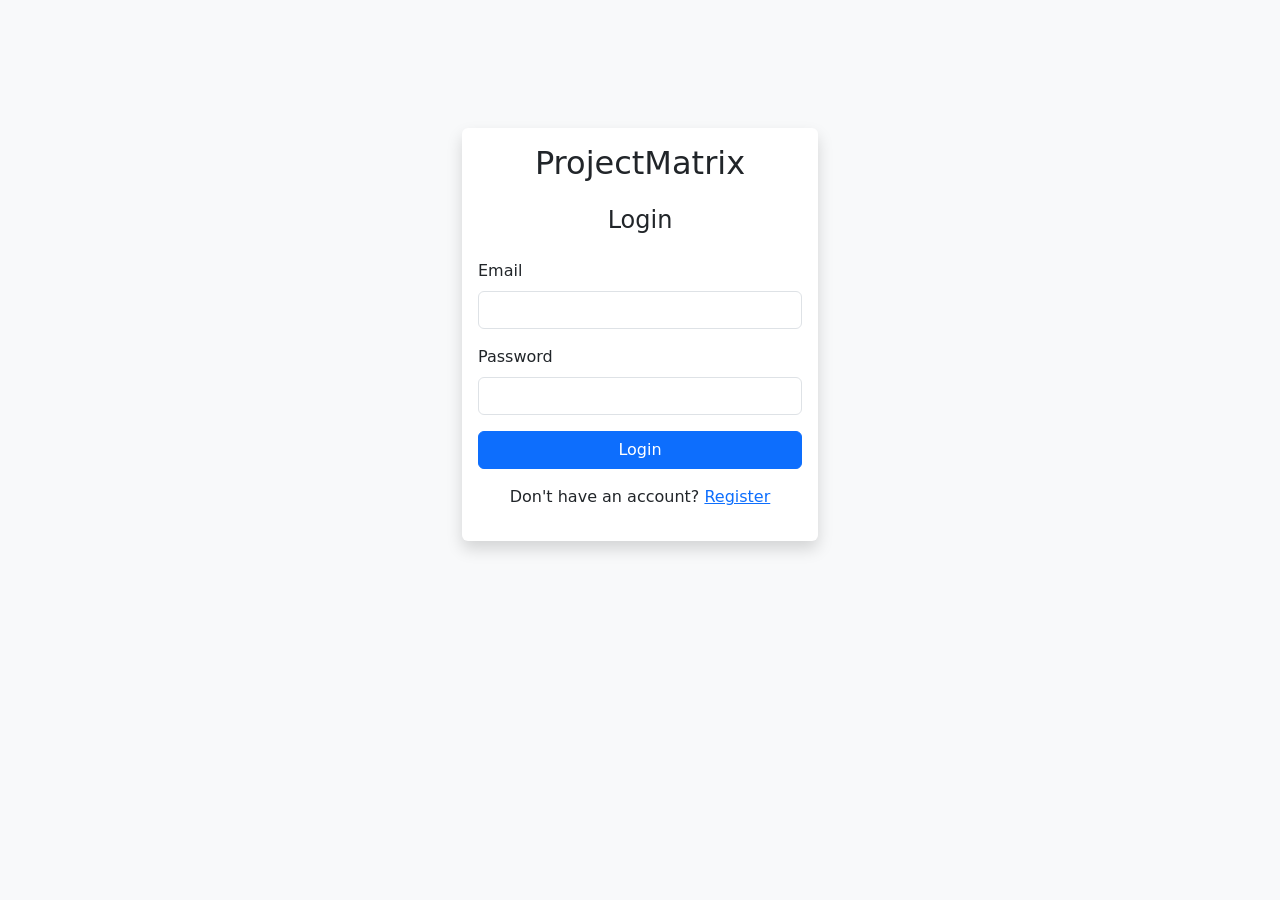
<file: Frontend/index.html>
<!DOCTYPE html>
<html lang="en">
<head>
    <meta charset="UTF-8">
    <meta name="viewport" content="width=device-width, initial-scale=1.0">
    <title>ProjectMatrix - Login</title>
    <link href="https://cdn.jsdelivr.net/npm/bootstrap@5.3.0/dist/css/bootstrap.min.css" rel="stylesheet">
    <link rel="stylesheet" href="css/styles.css">
</head>
<body>
<div class="container mt-5">
    <div class="row justify-content-center">
        <div class="col-md-6 col-lg-4">
            <div class="card shadow">
                <div class="card-body">
                    <h2 class="text-center mb-4">ProjectMatrix</h2>
                    <h4 class="text-center mb-4">Login</h4>

                    <div id="alertContainer"></div>

                    <form id="loginForm">
                        <div class="mb-3">
                            <label for="email" class="form-label">Email</label>
                            <input type="email" class="form-control" id="email" required>
                        </div>
                        <div class="mb-3">
                            <label for="password" class="form-label">Password</label>
                            <input type="password" class="form-control" id="password" required>
                        </div>
                        <button type="submit" class="btn btn-primary w-100" id="loginBtn">
                            <span id="loginText">Login</span>
                            <span id="loginSpinner" class="spinner-border spinner-border-sm d-none" role="status"></span>
                        </button>
                    </form>

                    <div class="text-center mt-3">
                        <p>Don't have an account? <a href="register.html">Register</a></p>
                    </div>
                </div>
            </div>
        </div>
    </div>
</div>

<script src="js/api.js"></script>
<script src="js/auth.js"></script>
</body>
</html>
</file>
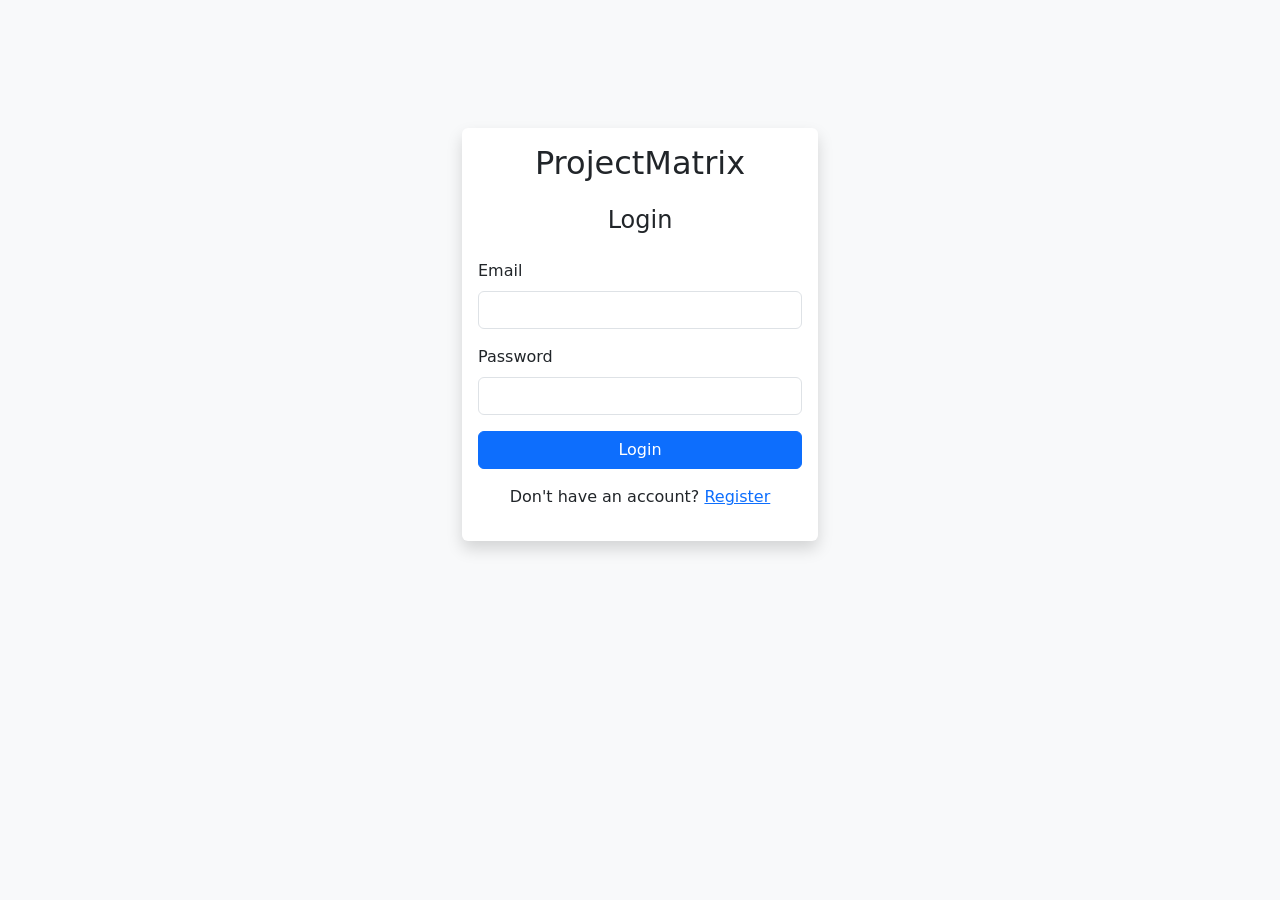
<file: Frontend/admin.html>
<!DOCTYPE html>
<html lang="en">
<head>
    <meta charset="UTF-8">
    <meta name="viewport" content="width=device-width, initial-scale=1.0">
    <title>ProjectMatrix - Admin Panel</title>
    <link href="https://cdn.jsdelivr.net/npm/bootstrap@5.3.0/dist/css/bootstrap.min.css" rel="stylesheet">
    <link rel="stylesheet" href="css/styles.css">
</head>
<body>
<nav class="navbar navbar-expand-lg navbar-dark bg-primary">
    <div class="container-fluid">
        <a class="navbar-brand" href="#">ProjectMatrix</a>
        <button class="navbar-toggler" type="button" data-bs-toggle="collapse" data-bs-target="#navbarNav">
            <span class="navbar-toggler-icon"></span>
        </button>
        <div class="collapse navbar-collapse" id="navbarNav">
            <ul class="navbar-nav me-auto">
                <li class="nav-item">
                    <a class="nav-link" href="dashboard.html">Dashboard</a>
                </li>
                <li class="nav-item">
                    <a class="nav-link" href="projects.html">Projects</a>
                </li>
                <li class="nav-item">
                    <a class="nav-link" href="tasks.html">Tasks</a>
                </li>
                <li class="nav-item">
                    <a class="nav-link active" href="admin.html">Admin</a>
                </li>
            </ul>
            <div class="navbar-text me-3">
                Welcome, <span id="userName"></span>
            </div>
            <button class="btn btn-outline-light" onclick="logout()">Logout</button>
        </div>
    </div>
</nav>

<div class="container mt-4">
    <div class="d-flex justify-content-between align-items-center mb-4">
        <h2>User Management</h2>
        <button class="btn btn-primary" data-bs-toggle="modal" data-bs-target="#userModal">
            Create User
        </button>
    </div>

    <div id="alertContainer"></div>

    <div class="table-responsive">
        <table class="table table-striped">
            <thead>
            <tr>
                <th>ID</th>
                <th>Name</th>
                <th>Email</th>
                <th>Role</th>
                <th>Status</th>
                <th>Created At</th>
                <th>Actions</th>
            </tr>
            </thead>
            <tbody id="usersTableBody">
            <tr>
                <td colspan="7" class="text-center">
                    <div class="spinner-border" role="status"></div>
                </td>
            </tr>
            </tbody>
        </table>
    </div>
</div>

<!-- User Modal -->
<div class="modal fade" id="userModal" tabindex="-1">
    <div class="modal-dialog">
        <div class="modal-content">
            <div class="modal-header">
                <h5 class="modal-title" id="userModalTitle">Create User</h5>
                <button type="button" class="btn-close" data-bs-dismiss="modal"></button>
            </div>
            <form id="userForm">
                <div class="modal-body">
                    <input type="hidden" id="userId">
                    <div class="row">
                        <div class="col-md-6 mb-3">
                            <label for="userFirstName" class="form-label">First Name</label>
                            <input type="text" class="form-control" id="userFirstName" required>
                        </div>
                        <div class="col-md-6 mb-3">
                            <label for="userLastName" class="form-label">Last Name</label>
                            <input type="text" class="form-control" id="userLastName" required>
                        </div>
                    </div>
                    <div class="mb-3">
                        <label for="userEmail" class="form-label">Email</label>
                        <input type="email" class="form-control" id="userEmail" required>
                    </div>
                    <div class="mb-3" id="passwordGroup">
                        <label for="userPassword" class="form-label">Password</label>
                        <input type="password" class="form-control" id="userPassword">
                        <small class="text-muted">Leave blank to keep existing password</small>
                    </div>
                    <div class="mb-3">
                        <label for="userRole" class="form-label">Role</label>
                        <select class="form-control" id="userRole" required>
                            <option value="USER">USER</option>
                            <option value="MANAGER">MANAGER</option>
                            <option value="ADMIN">ADMIN</option>
                        </select>
                    </div>
                    <div class="form-check mb-3">
                        <input class="form-check-input" type="checkbox" id="userActive" checked>
                        <label class="form-check-label" for="userActive">
                            Active
                        </label>
                    </div>
                </div>
                <div class="modal-footer">
                    <button type="button" class="btn btn-secondary" data-bs-dismiss="modal">Cancel</button>
                    <button type="submit" class="btn btn-primary">Save User</button>
                </div>
            </form>
        </div>
    </div>
</div>

<script src="https://cdn.jsdelivr.net/npm/bootstrap@5.3.0/dist/js/bootstrap.bundle.min.js"></script>
<script src="js/api.js"></script>
<script src="js/utils.js"></script>
<script src="js/admin.js"></script>
</body>
</html>
</file>
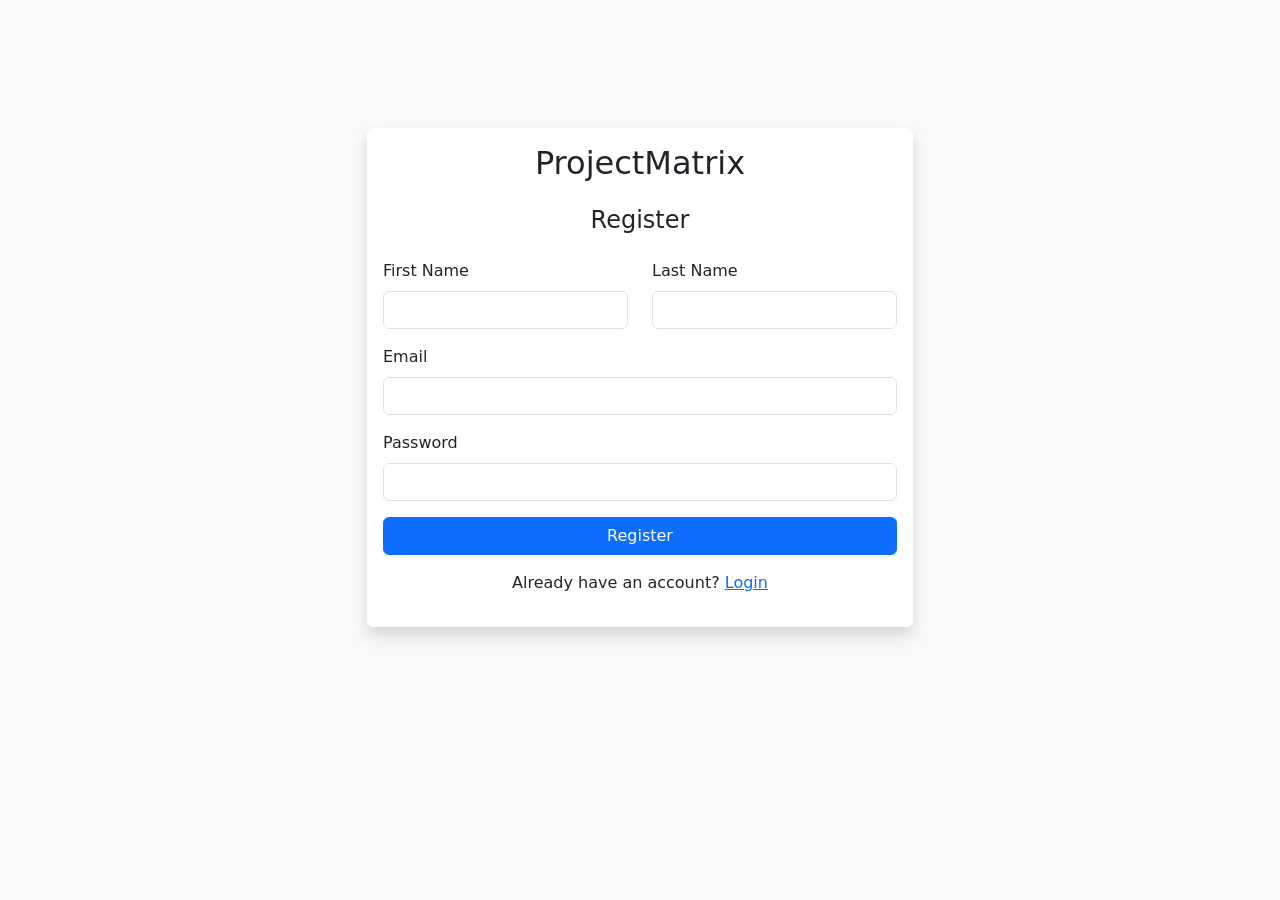
<file: Frontend/register.html>
<!DOCTYPE html>
<html lang="en">
<head>
    <meta charset="UTF-8">
    <meta name="viewport" content="width=device-width, initial-scale=1.0">
    <title>ProjectMatrix - Register</title>
    <link href="https://cdn.jsdelivr.net/npm/bootstrap@5.3.0/dist/css/bootstrap.min.css" rel="stylesheet">
    <link rel="stylesheet" href="css/styles.css">
</head>
<body>
<div class="container mt-5">
    <div class="row justify-content-center">
        <div class="col-md-6">
            <div class="card shadow">
                <div class="card-body">
                    <h2 class="text-center mb-4">ProjectMatrix</h2>
                    <h4 class="text-center mb-4">Register</h4>

                    <div id="alertContainer"></div>

                    <form id="registerForm">
                        <div class="row">
                            <div class="col-md-6 mb-3">
                                <label for="firstName" class="form-label">First Name</label>
                                <input type="text" class="form-control" id="firstName" required>
                            </div>
                            <div class="col-md-6 mb-3">
                                <label for="lastName" class="form-label">Last Name</label>
                                <input type="text" class="form-control" id="lastName" required>
                            </div>
                        </div>
                        <div class="mb-3">
                            <label for="email" class="form-label">Email</label>
                            <input type="email" class="form-control" id="email" required>
                        </div>
                        <div class="mb-3">
                            <label for="password" class="form-label">Password</label>
                            <input type="password" class="form-control" id="password" required>
                        </div>
                        <button type="submit" class="btn btn-primary w-100" id="registerBtn">
                            <span id="registerText">Register</span>
                            <span id="registerSpinner" class="spinner-border spinner-border-sm d-none" role="status"></span>
                        </button>
                    </form>

                    <div class="text-center mt-3">
                        <p>Already have an account? <a href="index.html">Login</a></p>
                    </div>
                </div>
            </div>
        </div>
    </div>
</div>

<script src="js/api.js"></script>
<script src="js/auth.js"></script>
</body>
</html>
</file>
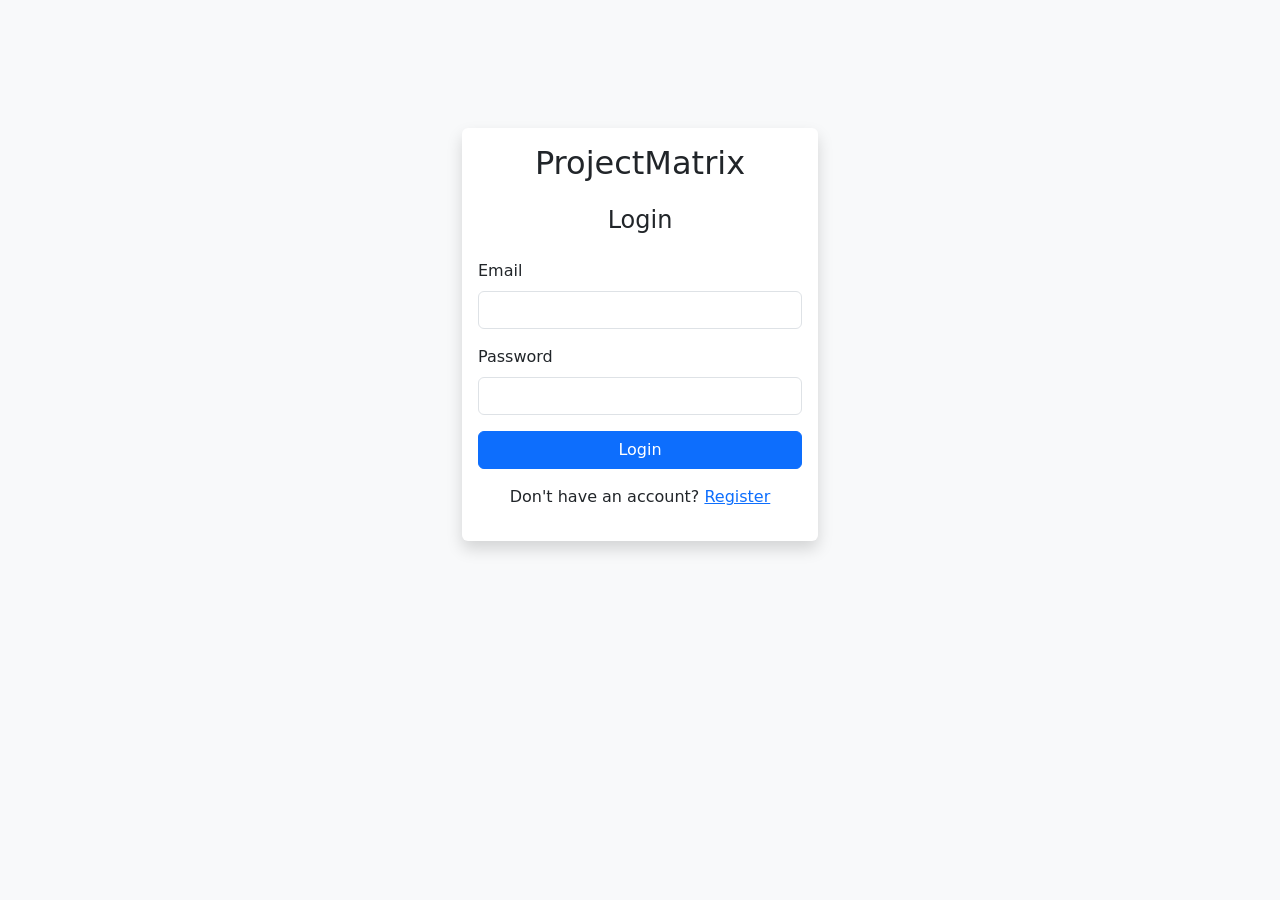
<file: Frontend/tasks.html>
<!DOCTYPE html>
<html lang="en">
<head>
    <meta charset="UTF-8">
    <meta name="viewport" content="width=device-width, initial-scale=1.0">
    <title>ProjectMatrix - Tasks</title>
    <link href="https://cdn.jsdelivr.net/npm/bootstrap@5.3.0/dist/css/bootstrap.min.css" rel="stylesheet">
    <link rel="stylesheet" href="css/styles.css">
</head>
<body>
<nav class="navbar navbar-expand-lg navbar-dark bg-primary">
    <div class="container-fluid">
        <a class="navbar-brand" href="#">ProjectMatrix</a>
        <button class="navbar-toggler" type="button" data-bs-toggle="collapse" data-bs-target="#navbarNav">
            <span class="navbar-toggler-icon"></span>
        </button>
        <div class="collapse navbar-collapse" id="navbarNav">
            <ul class="navbar-nav me-auto">
                <li class="nav-item">
                    <a class="nav-link" href="dashboard.html">Dashboard</a>
                </li>
                <li class="nav-item">
                    <a class="nav-link" href="projects.html">Projects</a>
                </li>
                <li class="nav-item">
                    <a class="nav-link active" href="tasks.html">Tasks</a>
                </li>
                <li class="nav-item" id="adminMenuItem" style="display: none;">
                    <a class="nav-link" href="admin.html">Admin</a>
                </li>
            </ul>
            <div class="navbar-text me-3">
                Welcome, <span id="userName"></span>
            </div>
            <button class="btn btn-outline-light" onclick="logout()">Logout</button>
        </div>
    </div>
</nav>

<div class="container mt-4">
    <div class="d-flex justify-content-between align-items-center mb-4">
        <h2>Tasks</h2>
        <button class="btn btn-primary" id="createTaskBtn" data-bs-toggle="modal" data-bs-target="#taskModal">
            Create Task
        </button>
    </div>

    <div id="alertContainer"></div>

    <div class="row">
        <div class="col-md-4">
            <h4>TODO</h4>
            <div id="todoTasks" class="task-column">
                <div class="text-center">
                    <div class="spinner-border spinner-border-sm" role="status"></div>
                </div>
            </div>
        </div>
        <div class="col-md-4">
            <h4>IN PROGRESS</h4>
            <div id="inProgressTasks" class="task-column">
                <div class="text-center">
                    <div class="spinner-border spinner-border-sm" role="status"></div>
                </div>
            </div>
        </div>
        <div class="col-md-4">
            <h4>DONE</h4>
            <div id="doneTasks" class="task-column">
                <div class="text-center">
                    <div class="spinner-border spinner-border-sm" role="status"></div>
                </div>
            </div>
        </div>
    </div>
</div>

<!-- Task Modal -->
<div class="modal fade" id="taskModal" tabindex="-1">
    <div class="modal-dialog modal-lg">
        <div class="modal-content">
            <div class="modal-header">
                <h5 class="modal-title" id="taskModalTitle">Create Task</h5>
                <button type="button" class="btn-close" data-bs-dismiss="modal"></button>
            </div>
            <form id="taskForm">
                <div class="modal-body">
                    <input type="hidden" id="taskId">
                    <div class="mb-3">
                        <label for="taskTitle" class="form-label">Title</label>
                        <input type="text" class="form-control" id="taskTitle" required>
                    </div>
                    <div class="mb-3">
                        <label for="taskDescription" class="form-label">Description</label>
                        <textarea class="form-control" id="taskDescription" rows="3"></textarea>
                    </div>
                    <div class="row">
                        <div class="col-md-6 mb-3">
                            <label for="taskProject" class="form-label">Project</label>
                            <select class="form-control" id="taskProject" required>
                                <option value="">Select Project</option>
                            </select>
                        </div>
                        <div class="col-md-6 mb-3">
                            <label for="taskAssignee" class="form-label">Assign To</label>
                            <select class="form-control" id="taskAssignee">
                                <option value="">Unassigned</option>
                            </select>
                        </div>
                    </div>
                    <div class="row">
                        <div class="col-md-4 mb-3">
                            <label for="taskStatus" class="form-label">Status</label>
                            <select class="form-control" id="taskStatus">
                                <option value="TODO">TODO</option>
                                <option value="IN_PROGRESS">IN PROGRESS</option>
                                <option value="DONE">DONE</option>
                            </select>
                        </div>
                        <div class="col-md-4 mb-3">
                            <label for="taskPriority" class="form-label">Priority</label>
                            <select class="form-control" id="taskPriority">
                                <option value="LOW">LOW</option>
                                <option value="MEDIUM" selected>MEDIUM</option>
                                <option value="HIGH">HIGH</option>
                            </select>
                        </div>
                        <div class="col-md-4 mb-3">
                            <label for="taskDueDate" class="form-label">Due Date</label>
                            <input type="date" class="form-control" id="taskDueDate">
                        </div>
                    </div>
                </div>
                <div class="modal-footer">
                    <button type="button" class="btn btn-secondary" data-bs-dismiss="modal">Cancel</button>
                    <button type="submit" class="btn btn-primary">Save Task</button>
                </div>
            </form>
        </div>
    </div>
</div>

<!-- Task Details Modal -->
<div class="modal fade" id="taskDetailsModal" tabindex="-1">
    <div class="modal-dialog modal-lg">
        <div class="modal-content">
            <div class="modal-header">
                <h5 class="modal-title" id="taskDetailsTitle"></h5>
                <button type="button" class="btn-close" data-bs-dismiss="modal"></button>
            </div>
            <div class="modal-body">
                <div id="taskDetailsContent"></div>

                <hr>

                <h6>Comments</h6>
                <div id="commentsSection">
                    <div id="commentsList"></div>
                    <form id="commentForm" class="mt-3">
                        <div class="input-group">
                            <input type="text" class="form-control" id="commentContent" placeholder="Add a comment...">
                            <button class="btn btn-primary" type="submit">Post</button>
                        </div>
                    </form>
                </div>
            </div>
        </div>
    </div>
</div>

<script src="https://cdn.jsdelivr.net/npm/bootstrap@5.3.0/dist/js/bootstrap.bundle.min.js"></script>
<script src="js/api.js"></script>
<script src="js/utils.js"></script>
<script src="js/task.js"></script>
</body>
</html>
</file>
<file: Frontend/css/styles.css>
/* General Styles */
body {
    background-color: #f8f9fa;
}

.card {
    border: none;
    box-shadow: 0 0.125rem 0.25rem rgba(0, 0, 0, 0.075);
    margin-bottom: 1.5rem;
}

.navbar-brand {
    font-weight: bold;
    font-size: 1.5rem;
}

/* Login/Register Pages */
.container > .row > .col-md-6 > .card {
    margin-top: 5rem;
}

/* Task Columns */
.task-column {
    min-height: 400px;
    background-color: #f1f3f4;
    border-radius: 0.5rem;
    padding: 1rem;
}

.task-card {
    background-color: white;
    border-radius: 0.375rem;
    padding: 1rem;
    margin-bottom: 0.75rem;
    cursor: pointer;
    transition: all 0.2s;
    box-shadow: 0 1px 3px rgba(0, 0, 0, 0.1);
}

.task-card:hover {
    box-shadow: 0 4px 6px rgba(0, 0, 0, 0.1);
    transform: translateY(-2px);
}

.task-priority-HIGH {
    border-left: 4px solid #dc3545;
}

.task-priority-MEDIUM {
    border-left: 4px solid #ffc107;
}

.task-priority-LOW {
    border-left: 4px solid #28a745;
}

/* Status Badges */
.badge-TODO {
    background-color: #6c757d;
}

.badge-IN_PROGRESS {
    background-color: #0d6efd;
}

.badge-DONE {
    background-color: #198754;
}

/* Project Cards */
.project-card {
    transition: all 0.2s;
}

.project-card:hover {
    transform: translateY(-2px);
    box-shadow: 0 4px 6px rgba(0, 0, 0, 0.1);
}

/* Alerts */
.alert {
    border: none;
    border-radius: 0.5rem;
}

/* Loading States */
.spinner-border {
    width: 2rem;
    height: 2rem;
}

.spinner-border-sm {
    width: 1rem;
    height: 1rem;
}

/* Comments Section */
.comment-item {
    background-color: #f8f9fa;
    padding: 0.75rem;
    border-radius: 0.375rem;
    margin-bottom: 0.5rem;
}

.comment-author {
    font-weight: 600;
    color: #495057;
}

.comment-time {
    font-size: 0.875rem;
    color: #6c757d;
}

/* Table Styles */
.table th {
    border-top: none;
    font-weight: 600;
    color: #495057;
}

/* Modal Styles */
.modal-header {
    background-color: #f8f9fa;
    border-bottom: 1px solid #dee2e6;
}

/* Responsive */
@media (max-width: 768px) {
    .task-column {
        margin-bottom: 1rem;
    }
}
</file>
